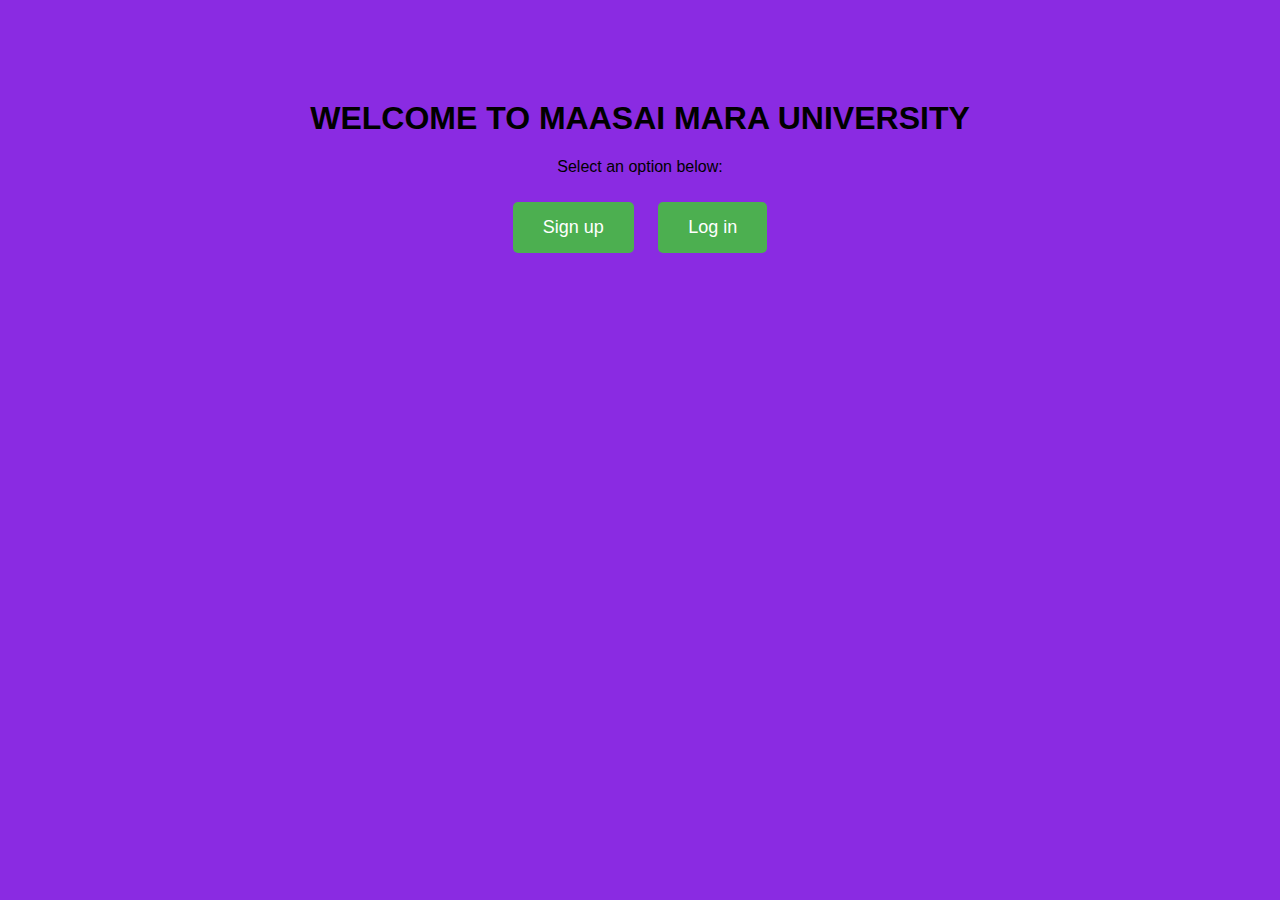
<file: index.html>
<!DOCTYPE html>
<html lang="en">
<head>
    <meta charset="UTF-8">
    <meta name="viewport" content="width=device-width, initial-scale=1.0">
    <title>Homepage</title>
    <style>
        body {
            
            font-family: Arial, sans-serif;
            background-color:blueviolet;
            text-align: center;
            margin: 0;
            padding: 0;
        }

        .container {
            margin-top: 100px;
        }

        .link-button {
            display: inline-block;
            margin: 10px;
            padding: 15px 30px;
            font-size: 18px;
            color: #fff;
            text-decoration: none;
            background-color: #4caf50;
            border-radius: 5px;
            transition: background-color 0.3s;
        }

        .link-button:hover {
            background-color: #45a049;
        }
    </style>
</head>
<body>
    <div class="container">
        <h1>WELCOME TO  MAASAI MARA UNIVERSITY</h1>
        <p>Select an option below:</p>
        <a href="signup.html" class="link-button">Sign up</a>
        <a href="login.html" class="link-button">Log in</a>
    </div>
</body>
</html>
</file>
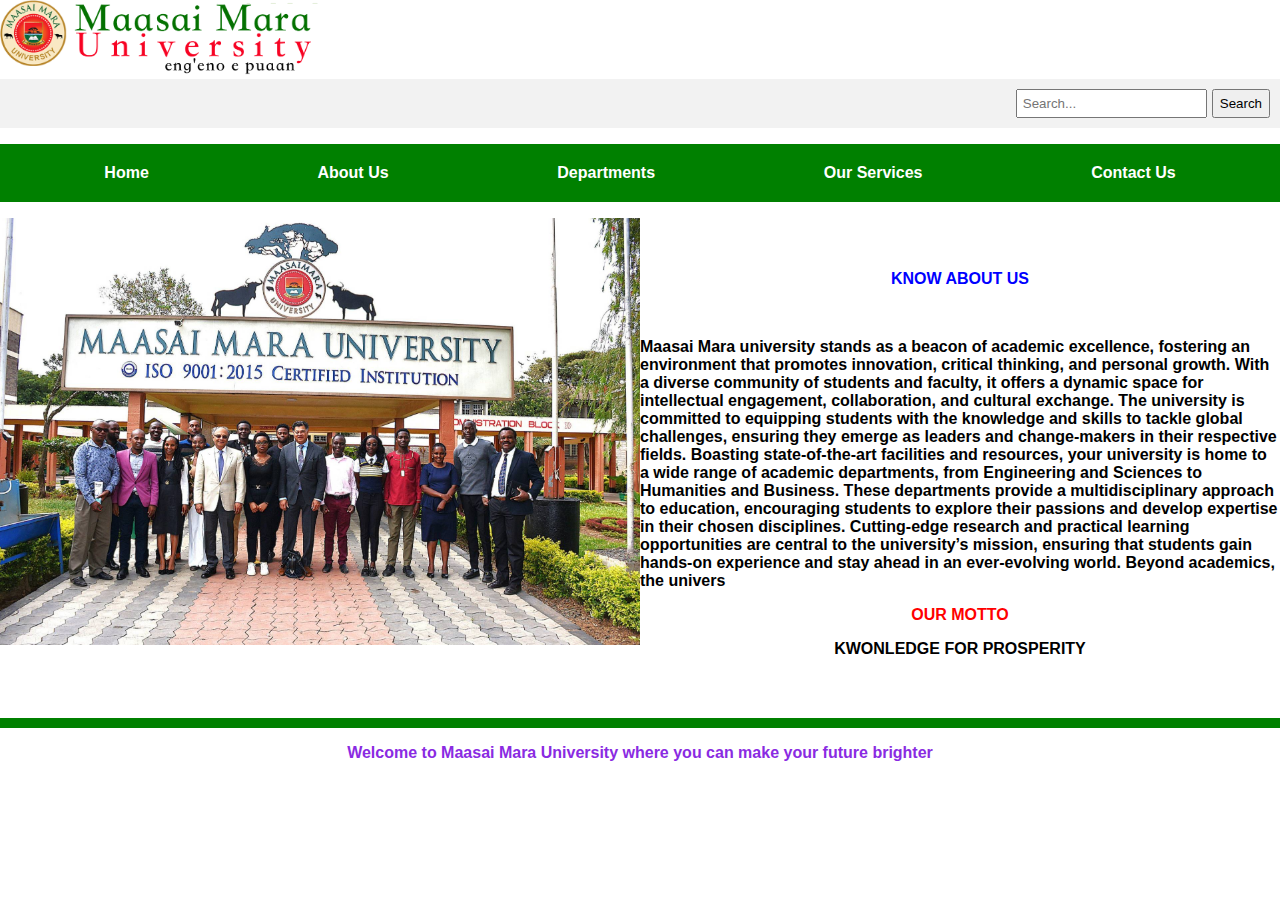
<file: about.html>
<!DOCTYPE html>
<html lang="en">
<head>
    <meta charset="UTF-8">
    <meta name="viewport" content="width=device-width, initial-scale=1.0">
    <title>About us - My Institution</title>
    <link rel="stylesheet" href="styles1.css">
</head>
<body>
    <img src="logo.png" width="25%">
    <div class="search-bar">
        <input type="text" placeholder="Search...">
        <button>Search</button>
    </div>
    <nav>
        <ul class="navbar">
            <li><a href="home.html">Home</a></li>
            <li><a href="about.html">About Us</a></li>
            <li><a href="departments.html">Departments</a></li>
            <li><a href="services.html">Our Services</a></li>
            <li><a href="contact.html">Contact Us</a></li>
        </ul>
    </nav>
     <img src="board.jpg" width="50%" align="left"><br><br>
    <p><b style="color:blue"><center>KNOW ABOUT US</center></b></p><br>
    <p><strong>Maasai Mara university stands as a beacon of academic excellence, fostering an environment that promotes innovation, critical thinking, and personal growth. With a diverse community of students and faculty, it offers a dynamic space for intellectual engagement, collaboration, and cultural exchange. The university is committed to equipping students with the knowledge and skills to tackle global challenges, ensuring they emerge as leaders and change-makers in their respective fields.
        Boasting state-of-the-art facilities and resources, your university is home to a wide range of academic departments, from Engineering and Sciences to Humanities and Business. These departments provide a multidisciplinary approach to education, encouraging students to explore their passions and develop expertise in their chosen disciplines. Cutting-edge research and practical learning opportunities are central to the university’s mission, ensuring that students gain hands-on experience and stay ahead in an ever-evolving world.
        Beyond academics, the univers
        <p><center><b style=color:red>OUR MOTTO</b></center></p>
        <P><center>KWONLEDGE FOR PROSPERITY</center></P><br><br>
        <hr color="green" size="10">
<p><center style="color:blueviolet">Welcome to Maasai Mara University where you can make your future brighter</center></p>
</body>
</html>
</file>
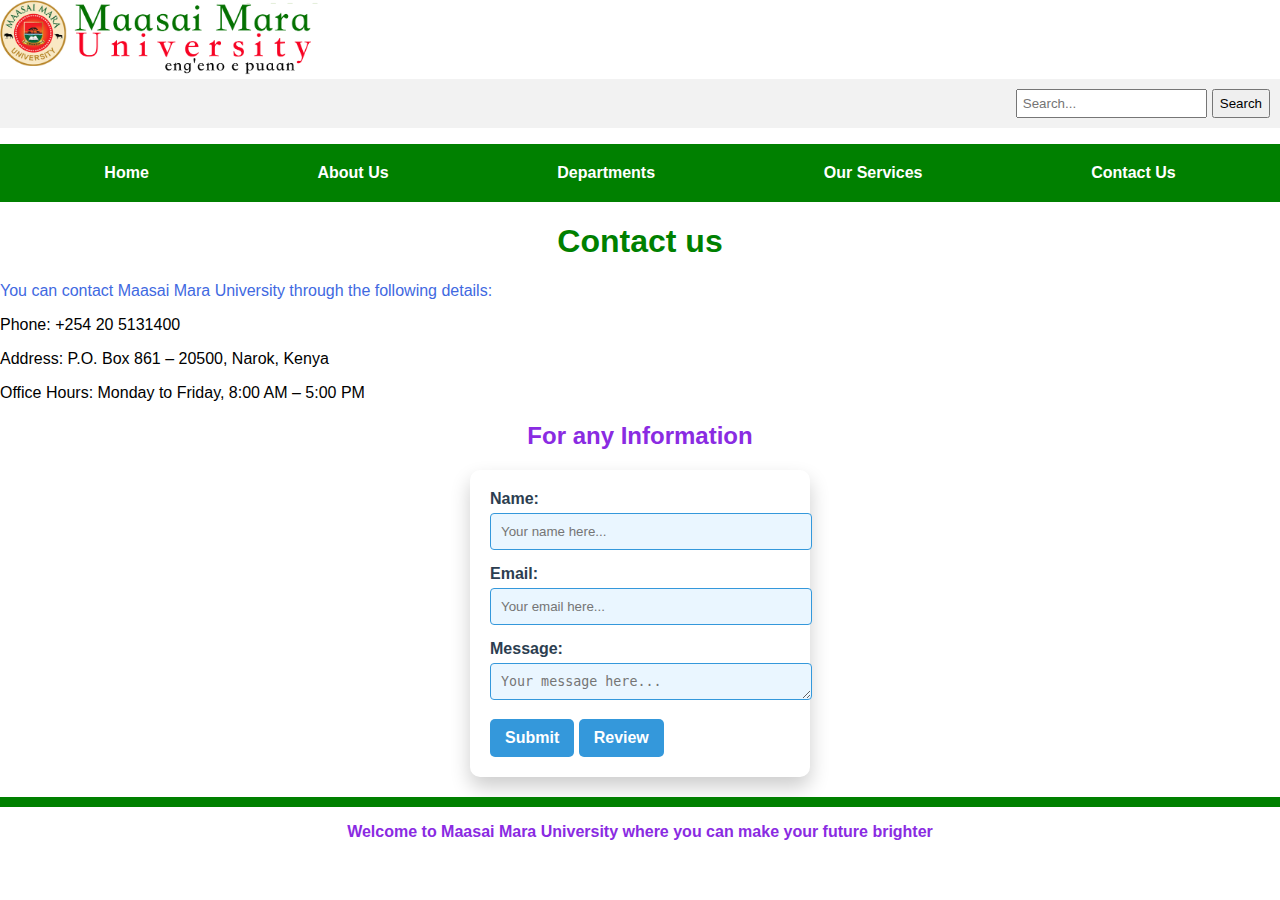
<file: contact.html>
<!DOCTYPE html>
<html lang="en">
<head>
    <meta charset="UTF-8">
    <meta name="viewport" content="width=device-width, initial-scale=1.0">
    <title>Contact - My Institution</title>
    <link rel="stylesheet" href="styles1.css">
</head>
<body>
    <img src="logo.png" width="25%">
    <div class="search-bar">
        <input type="text" placeholder="Search...">
        <button>Search</button>
    </div>
    <nav>
        <ul class="navbar">
            <li><a href="home.html">Home</a></li>
            <li><a href="about.html">About Us</a></li>
            <li><a href="departments.html">Departments</a></li>
            <li><a href="services.html">Our Services</a></li>
            <li><a href="contact.html">Contact Us</a></li>
        </ul>
    </nav>
    <h1><center>Contact us</center></h1>
    <p style="color:royalblue">You can contact Maasai Mara University through the following details:</p>
    <p>Phone: +254 20 5131400</p>
    <p>Address: P.O. Box 861 – 20500, Narok, Kenya</p>
    <p>Office Hours: Monday to Friday, 8:00 AM – 5:00 PM</p>
   
    <!-- Contact Form -->
    <div class="contact-form">
        <link rel="stylesheet" href="styles2.css">
        <h2 style="color:blueviolet"><center>For any Information</center></h2>
        <form action="contact.php" method="POST">
            <label for="name">Name:</label>
            <input type="text" id="name" name="name" placeholder="Your name here..." required>
            <br>
            <label for="email">Email:</label>
            <input type="email" id="email" name="email" placeholder="Your email here..." required>
            <br>
            <label for="message">Message:</label>
            <textarea id="message" name="message" rows="1" placeholder="Your message here..." required></textarea>
            <br>
            <button type="submit">Submit</button>
            <!-- Add this below your "Submit" button in the form -->
<!-- Add this button inside your form -->
<button type="button" onclick="reviewInput()">Review</button>

<script>
    function reviewInput() {
        const name = document.getElementById('name').value;
        const email = document.getElementById('email').value;
        const message = document.getElementById('message').value;

        // Display the entered values for review
        alert(`Review your input:\nName: ${name}\nEmail: ${email}\nMessage: ${message}`);
    }
</script>


        </form>
    </div>
    <hr color="green" size="10">
    <p><center style="color:blueviolet"><b>Welcome to Maasai Mara University where you can make your future brighter</b></center></p>
</body>
</html>
</file>
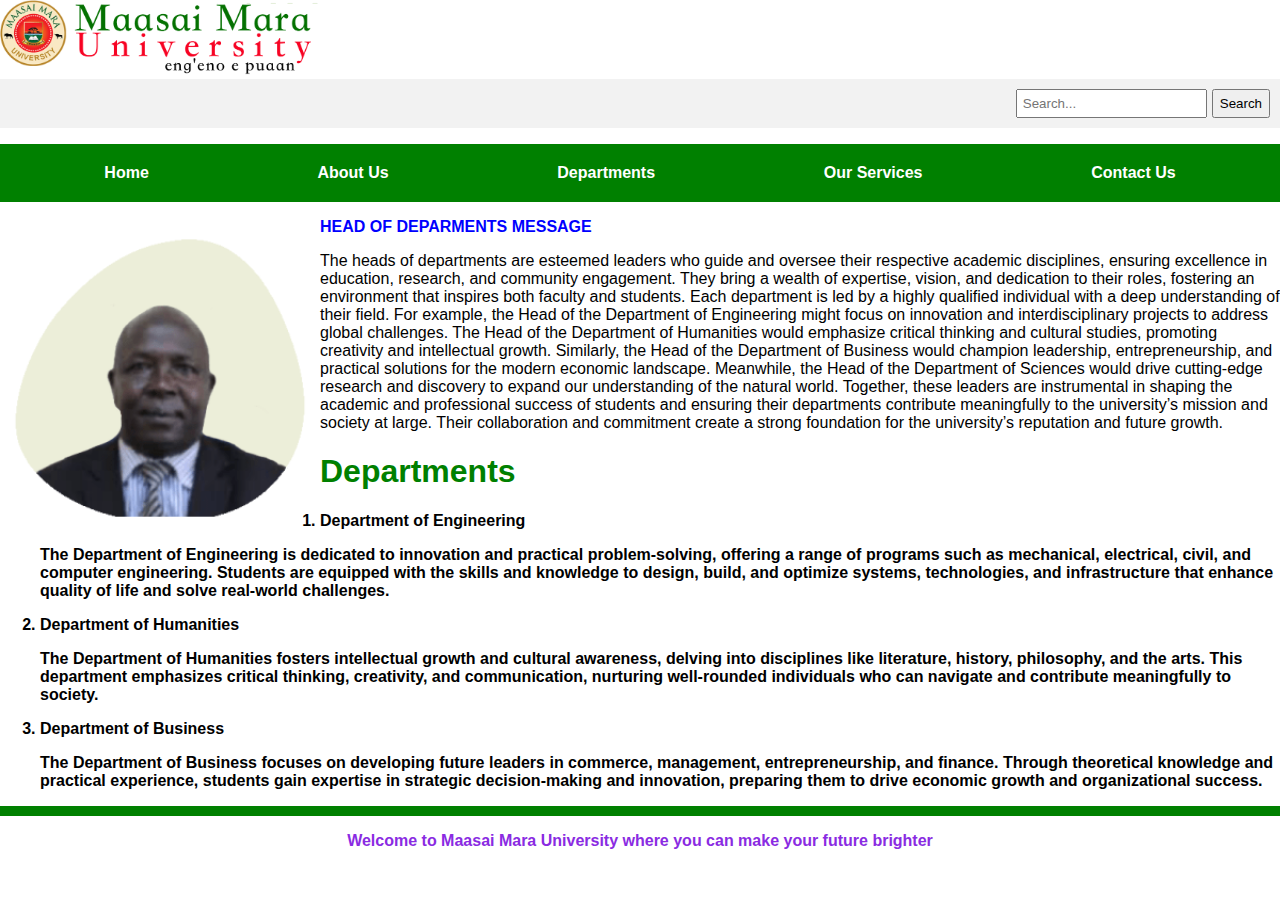
<file: departments.html>
<!DOCTYPE html>
<html lang="en">
<head>
    <meta charset="UTF-8">
    <meta name="viewport" content="width=device-width, initial-scale=1.0">
    <title>Departments - My Institution</title>
    <link rel="stylesheet" href="styles1.css">
</head>
<img src="logo.png" width="25%">
<body>
    <div class="search-bar">
        <input type="text" placeholder="Search...">
        <button>Search</button>
    </div>
    <nav>
        <ul class="navbar">
            <li><a href="home.html">Home</a></li>
            <li><a href="about.html">About Us</a></li>
            <li><a href="departments.html">Departments</a></li>
            <li><a href="services.html">Our Services</a></li>
            <li><a href="contact.html">Contact Us</a></li>
        </ul>
    </nav>
    <img src="img.png" width="25%" align="left">
    <p style="color:blue"><b>HEAD OF DEPARMENTS MESSAGE</b></p>
    <p>The heads of departments are esteemed leaders who guide and oversee their respective academic disciplines, ensuring excellence in education, research, and community engagement. They bring a wealth of expertise, vision, and dedication to their roles, fostering an environment that inspires both faculty and students.
Each department is led by a highly qualified individual with a deep understanding of their field. For example, the Head of the Department of Engineering might focus on innovation and interdisciplinary projects to address global challenges. The Head of the Department of Humanities would emphasize critical thinking and cultural studies, promoting creativity and intellectual growth. Similarly, the Head of the Department of Business would champion leadership, entrepreneurship, and practical solutions for the modern economic landscape. Meanwhile, the Head of the Department of Sciences would drive cutting-edge research and discovery to expand our understanding of the natural world.
Together, these leaders are instrumental in shaping the academic and professional success of students and ensuring their departments contribute meaningfully to the university’s mission and society at large. Their collaboration and commitment create a strong foundation for the university’s reputation and future growth.</p>
    <h1>Departments</h1>
    <ol>
        <li>Department of Engineering</li>
        <p>The Department of Engineering is dedicated to innovation 
            and practical problem-solving, offering a range of programs such as mechanical, 
            electrical, civil, and computer engineering. Students are 
            equipped with the skills and knowledge to design, build, and optimize systems,
            technologies, and infrastructure that enhance quality of life and solve real-world challenges.
            </p>
        <li>Department of Humanities</li>
        <p>The Department of Humanities fosters intellectual growth and cultural awareness, 
            delving into disciplines like literature, history, philosophy, and the arts. 
            This department emphasizes critical thinking, creativity, and communication, 
            nurturing well-rounded individuals who can navigate and contribute meaningfully to society. </p>
        <li>Department of Business</li>
        <p>The Department of Business focuses on developing future leaders in commerce, 
            management, entrepreneurship, and finance. 
            Through theoretical knowledge and practical experience, 
            students gain expertise in strategic decision-making and innovation, 
            preparing them to drive economic growth and organizational success.</p> 
    </ol>
    <hr color="green" size="10">
<p><center style="color:blueviolet"><b>Welcome to Maasai Mara University where you can make your future brighter</b></center></p>
</body>
</html>
</file>
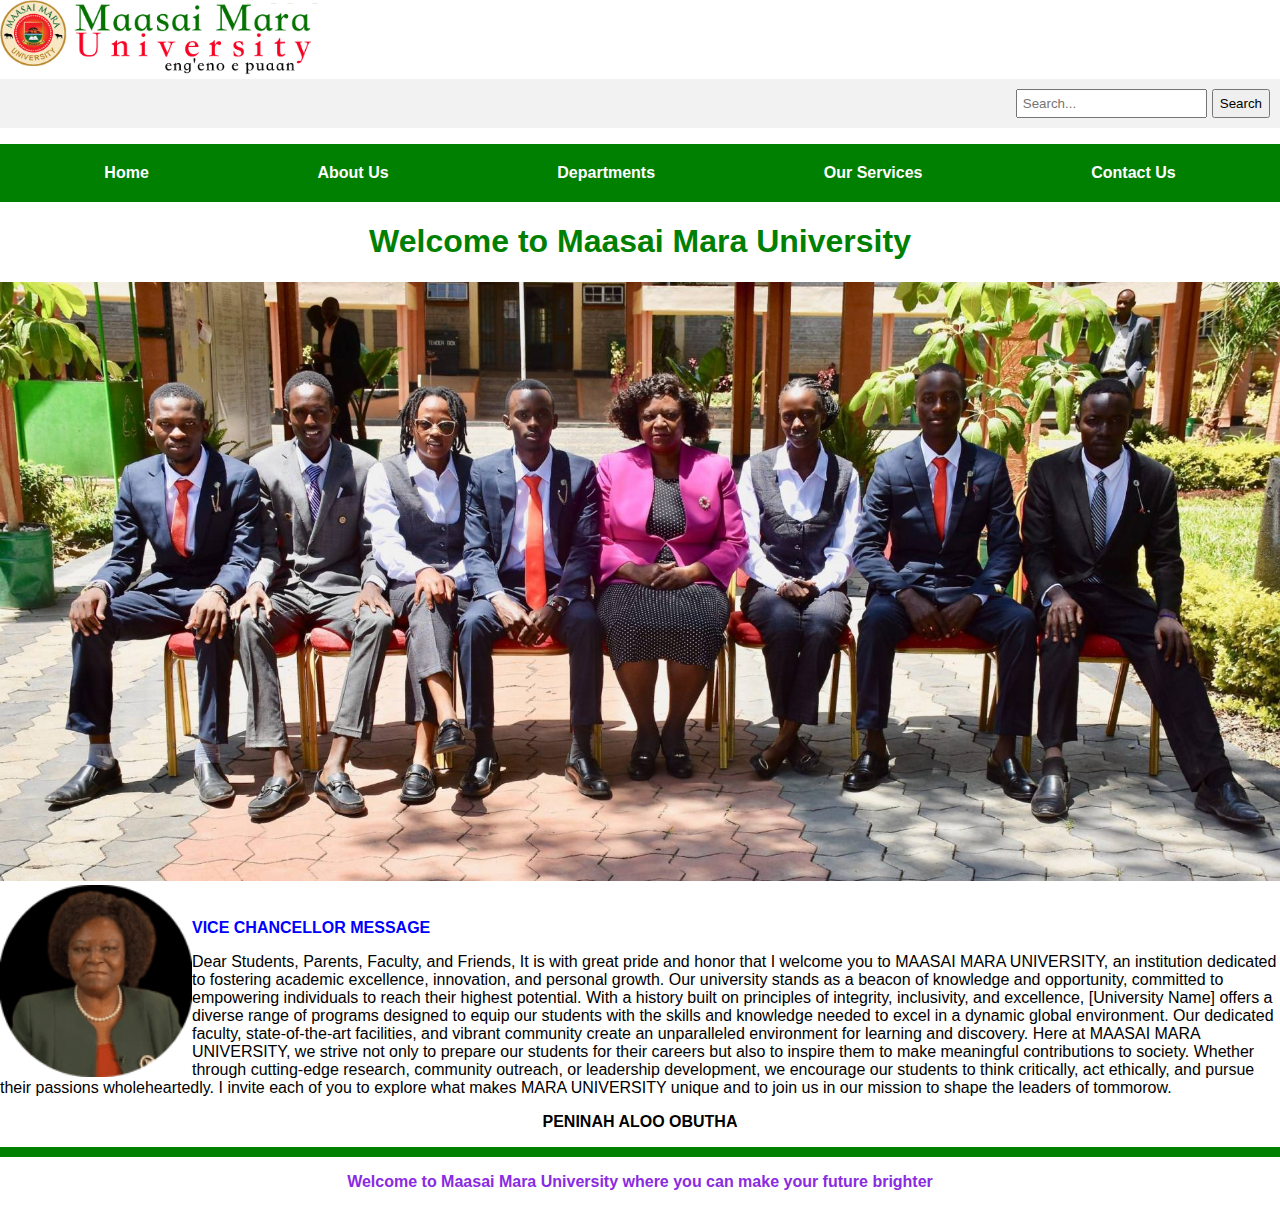
<file: home.html>
<!DOCTYPE html>
<html lang="en">
<head>
    <meta charset="UTF-8">
    <meta name="viewport" content="width=device-width, initial-scale=1.0">
    <title>Home - My Institution</title>
    <link rel="stylesheet" href="styles1.css">
</head>
<body>
    <img src="logo.png" width="25%">
    <div class="search-bar">
        <input type="text" placeholder="Search...">
        <button>Search</button>
    </div>
    <nav>
        <ul class="navbar">
            <li><a href="home.html">Home</a></li>
            <li><a href="about.html">About Us</a></li>
            <li><a href="departments.html">Departments</a></li>
            <li><a href="services.html">Our Services</a></li>
            <li><a href="contact.html">Contact Us</a></li>
        </ul>
    </nav>
    <h1><center>Welcome to Maasai Mara University</center></h1>
    <img src="mmarau.jpg" width="100%">
    <img src="chac.png" width="15%"align="left"><br><br>
    <P style="color:blue"><B>VICE CHANCELLOR MESSAGE</B></P>
    <p>Dear Students, Parents, Faculty, and Friends,
It is with great pride and honor that I welcome you to MAASAI MARA UNIVERSITY, an institution dedicated to fostering academic excellence, innovation, and personal growth. Our university stands as a beacon of knowledge and opportunity, committed to empowering individuals to reach their highest potential.
With a history built on principles of integrity, inclusivity, and excellence, [University Name] offers a diverse range of programs designed to equip our students with the skills and knowledge needed to excel in a dynamic global environment. Our dedicated faculty, state-of-the-art facilities, and vibrant community create an unparalleled environment for learning and discovery.
Here at MAASAI MARA UNIVERSITY, we strive not only to prepare our students for their careers but also to inspire them to make meaningful contributions to society. Whether through cutting-edge research, community outreach, or leadership development, we encourage our students to think critically, act ethically, and pursue their passions wholeheartedly.
I invite each of you to explore what makes MARA UNIVERSITY unique and to join us in our mission to shape the leaders of tommorow.
<P><CENTER><b>PENINAH ALOO OBUTHA</b></CENTER></p>
   <hr color="green" size="10">
<p><center style="color:blueviolet"><b>Welcome to Maasai Mara University where you can make your future brighter</b></center></p>
</body>
</html>
</file>
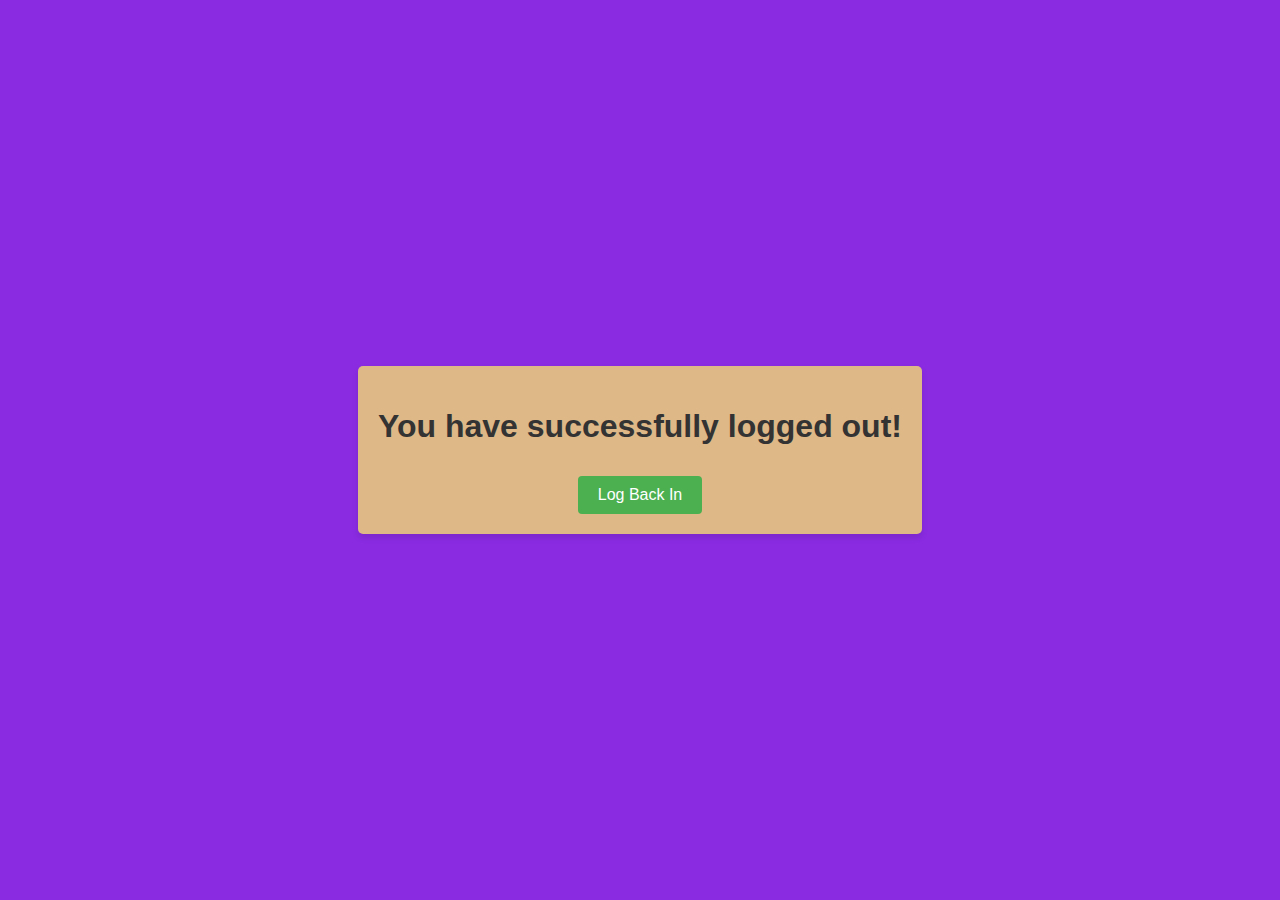
<file: log out.html>
<!DOCTYPE html>
<html lang="en">
<head>
    <meta charset="UTF-8">
    <meta name="viewport" content="width=device-width, initial-scale=1.0">
    <title>Logout</title>
    <link rel="stylesheet" href="styless3.css">
</head>
<body>
    <div class="logout-container">
        <h1>You have successfully logged out!</h1>
        <a href="login.html" class="login-link">Log Back In</a>
    </div>

</body>
</html>
</file>
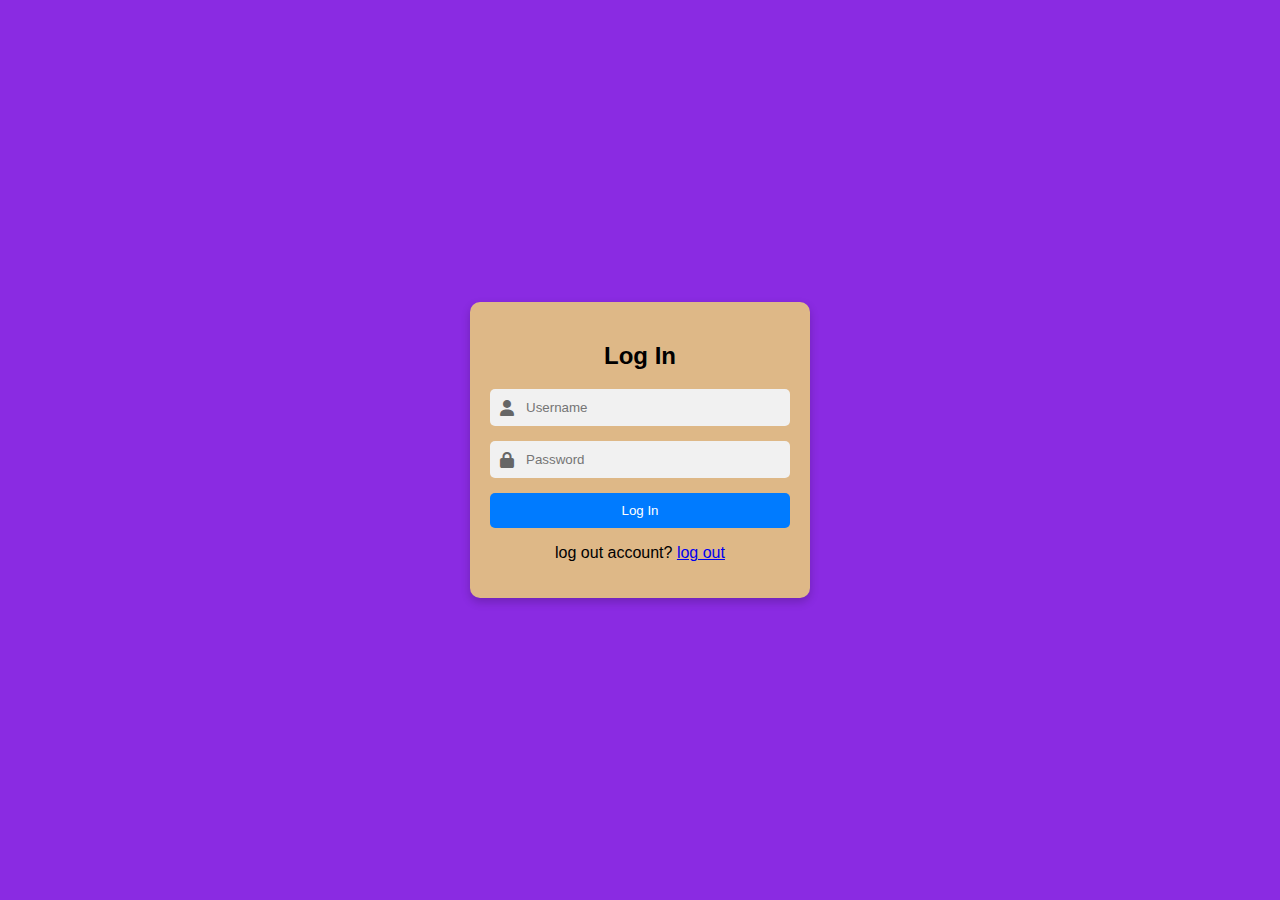
<file: login.html>
<!DOCTYPE html>
<html lang="en">
<head>
    <meta charset="UTF-8">
    <meta name="viewport" content="width=device-width, initial-scale=1.0">
    <title>Log In</title>
    <link rel="stylesheet" href="styles.css">
    <link rel="stylesheet" href="https://cdnjs.cloudflare.com/ajax/libs/font-awesome/6.0.0-beta3/css/all.min.css">
</head>
<body>
    <div class="form-box">
        <h2>Log In</h2>
        <form action="login.php" method="post">
            <div class="input-group">
                <i class="fas fa-user"></i>
                <input type="text" name="username" placeholder="Username" required>
            </div>
            <div class="input-group">
                <i class="fas fa-lock"></i>
                <input type="password" name="password" placeholder="Password" required>
            </div>
            <button type="submit">Log In</button>
            <div class="register-link">
            <p>log out account? <a href="log out.html">log out </a></p>    
            </div>
        </form>
    </div>
</body>
</html>
</file>
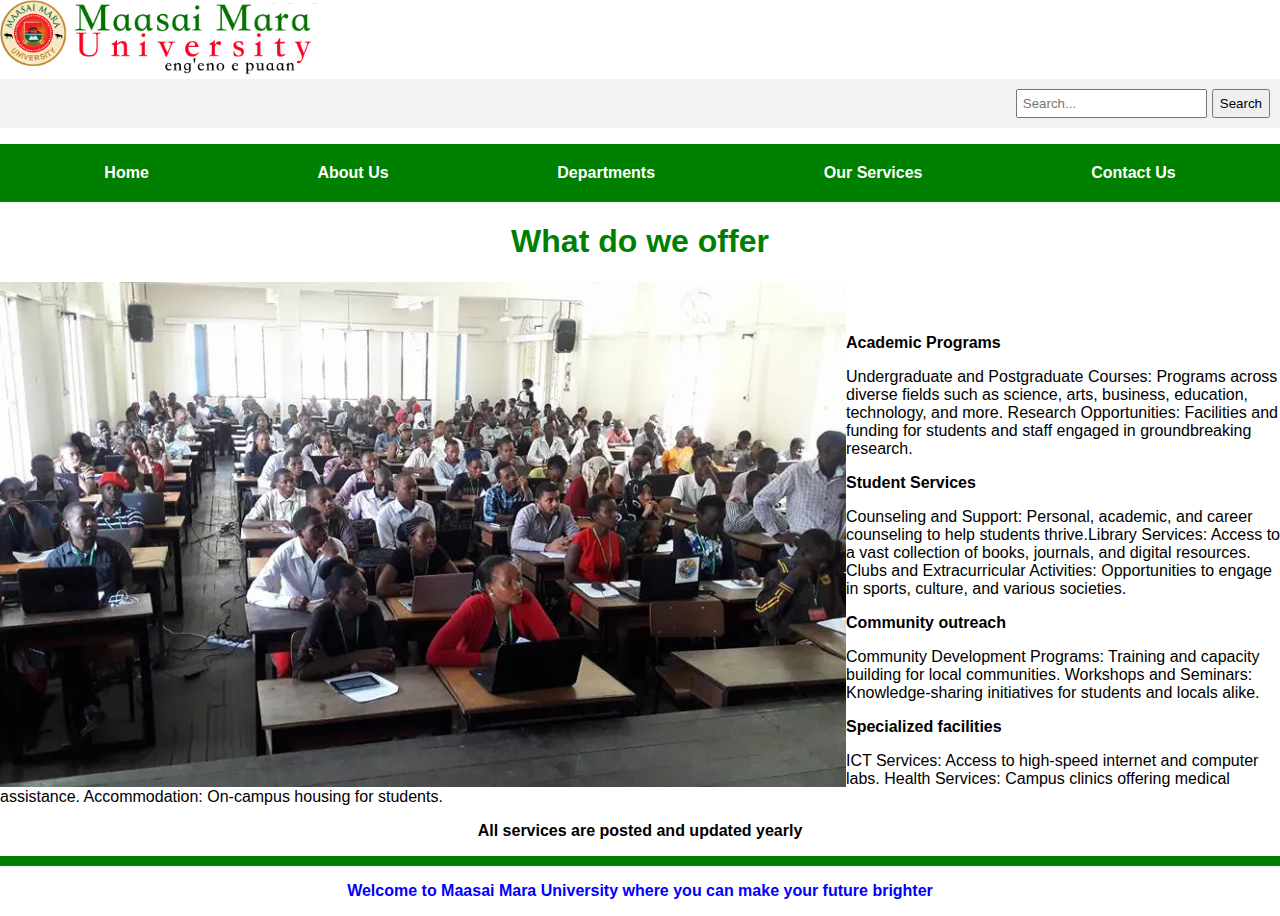
<file: services.html>
<!DOCTYPE html>
<html lang="en">
<head>
    <meta charset="UTF-8">
    <meta name="viewport" content="width=device-width, initial-scale=1.0">
    <title>Our services- My Institution</title>
    <link rel="stylesheet" href="styles1.css">
</head>
<body>
    <img src="logo.png" width="25%">
    <div class="search-bar">
        <input type="text" placeholder="Search...">
        <button>Search</button>
    </div>
    <nav>
        <ul class="navbar">
            <li><a href="home.html">Home</a></li>
            <li><a href="about.html">About Us</a></li>
            <li><a href="departments.html">Departments</a></li>
            <li><a href="services.html">Our Services</a></li>
            <li><a href="contact.html">Contact Us</a></li>
        </ul>
    </nav>
    <h1><center>What do we offer</center></h1>
    <img src="comp.webp" align="left">
    <br><br>
    <p><b>Academic Programs</b></p>
    <p>Undergraduate and Postgraduate Courses: Programs across diverse fields such as science, arts, business, education, technology, and more.
        Research Opportunities: Facilities and funding for students and staff engaged in groundbreaking research.</p>
     
     <p><b>Student Services</b></p>
        <p>Counseling and Support: Personal, academic, and career counseling to help students thrive.Library Services: Access to a vast collection of books, journals, and digital resources.
         Clubs and Extracurricular Activities: Opportunities to engage in sports, culture, and various societies.</p>
        
     <p><b>Community outreach</b></p>
         <p>Community Development Programs: Training and capacity building for local communities.
         Workshops and Seminars: Knowledge-sharing initiatives for students and locals alike.</p>  
        
       <p><b>Specialized facilities</b></p>
         <p>ICT Services: Access to high-speed internet and computer labs.
            Health Services: Campus clinics offering medical assistance.
            Accommodation: On-campus housing for students.</p> 
        
            <p><b><center>All services are posted and updated yearly</center></b></p>
           
            <hr color="green" size="10">
        <p><center style=" color:blue"><b>Welcome to Maasai Mara University where you can make your future brighter</b></center></p>
</body>
</html>
</file>
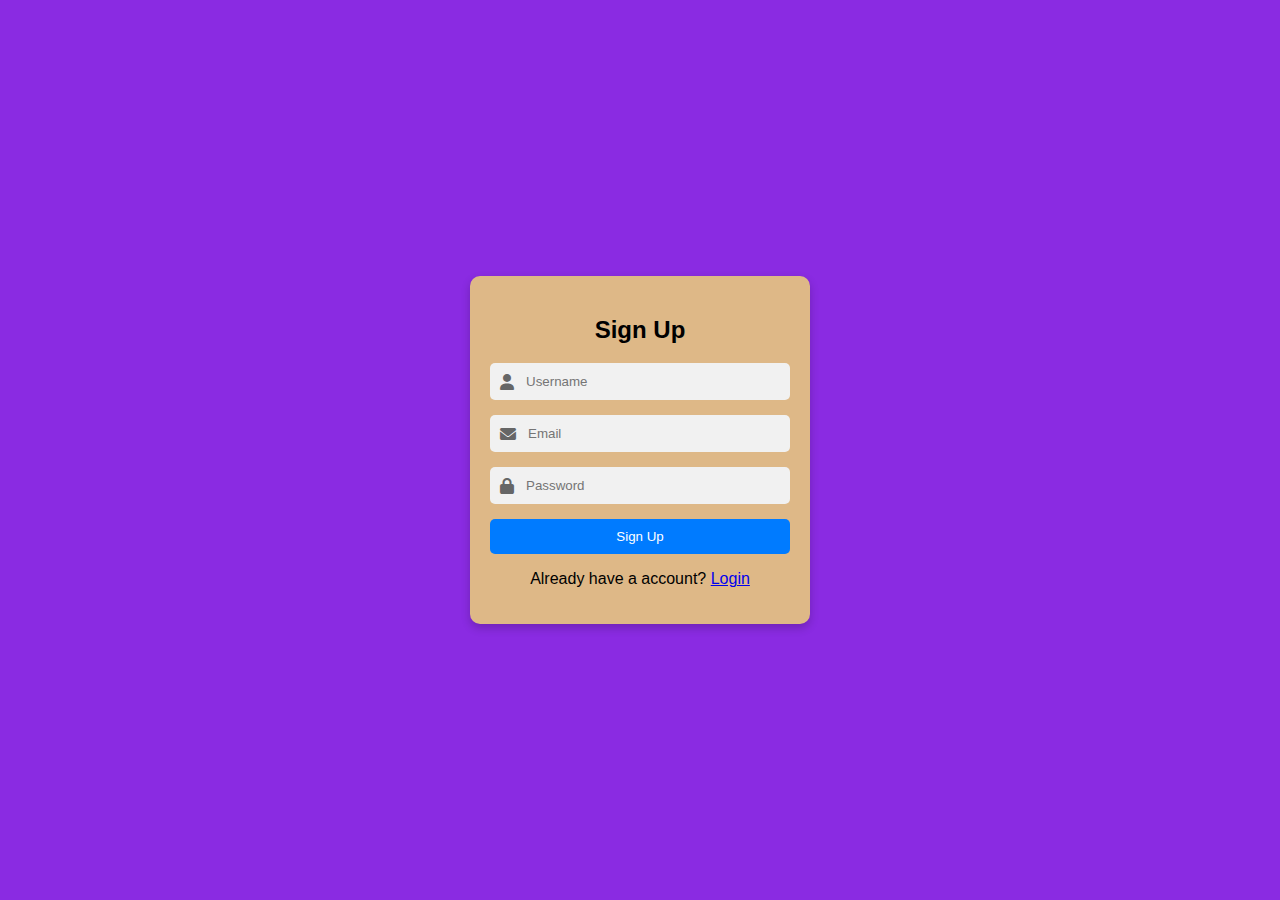
<file: signup.html>
<!DOCTYPE html>
<html lang="en">
<head>
    <meta charset="UTF-8">
    <meta name="viewport" content="width=device-width, initial-scale=1.0">
    <title>Sign Up</title>
    <link rel="stylesheet" href="styles.css">
    <link rel="stylesheet" href="https://cdnjs.cloudflare.com/ajax/libs/font-awesome/6.0.0-beta3/css/all.min.css">
</head>
<body>
     <div class="form-box">
        <h2>Sign Up</h2>
        <form action="signup.php" method="post">
            <div class="input-group">
                <i class="fas fa-user"></i>
                <input type="text" name="username" placeholder="Username" required>
            </div>
            <div class="input-group">
                <i class="fas fa-envelope"></i>
                <input type="email" name="email" placeholder="Email" required>
            </div>
            <div class="input-group">
                <i class="fas fa-lock"></i>
                <input type="password" name="password" placeholder="Password" required>
            </div>
            <button type="submit">Sign Up</button>
            <div class="register-link">
                <p>Already have a account? <a href="login.html">Login</a></p>    
                </div>
        </form>
    </div>
</body>
</html>
</file>
<file: styles1.css>
body {
    font-family: Arial, sans-serif;
    margin: 0;
    padding: 0;
}

.navbar {
    display: flex;
    justify-content: space-around;
    list-style: none;
    background-color: green;
    padding: 20px;
}

.navbar li a {
    text-decoration: none;
    color: white;
    font-weight: bold;
}

.search-bar button:hover{
    background-color: #d32f2f;
}

.search-bar {
    display: flex;
    justify-content: flex-end;
    padding: 10px;
    background-color: #f2f2f2;
}

.search-bar input {
    padding: 5px;
    margin-right: 5px;
}

h1 {
    color: green;
}

ol {
    font-weight: bold;
}
</file>
<file: styles2.css>
/* Form container styling */
form {
    background-color: white; /* Light blue background */
    max-width: 300px;       /* Container maximum width */
    margin: 20px auto;      /* Centering the form */
    padding: 20px;          /* Padding around the form contents */
    border-radius: 10px;    /* Rounded corners */
    box-shadow: 0 10px 20px rgba(0, 0, 0, 0.2); /* Shadow effect */
}

/* Label styling */
form label {
    font-weight: bold;              /* Bold text */
    color: #2c3e50;                 /* Dark blue color */
    margin-bottom: 5px;            /* Space below the label */
    display: block;                 /* Block display */
}

/* Input and textarea styling */
form input, form textarea {
    width: 100%;                   /* Full width of the parent container */
    padding: 10px;                /* Padding inside the input/textarea */
    margin-bottom: 15px;          /* Space below the input/textarea */
    border: 1px solid #3498db;    /* Blue border */
    border-radius: 4px;           /* Rounded corners */
    background-color: #eaf6ff;    /* Light blue input background */
}

/* Submit button styling */
form button {
    background-color: #3498db;    /* Blue background for button */
    color: #ffffff;                /* White text */
    padding: 10px 15px;           /* Padding around the button text */
    border: none;                  /* No border */
    border-radius: 5px;           /* Rounded corners */
    cursor: pointer;               /* Pointer cursor on hover */
    font-size: 16px;               /* Font size */
    font-weight: bold;             /* Bold text */
}

form button:hover {
    background-color: #1d6fa5;     /* Darker blue on hover */
}

/* Add some focus effects */
form input:focus, form textarea:focus {
    outline: none;                 /* No outline when focused */
    border-color: #1d6fa5;        /* Darker blue border on focus */
    background-color: #ffffff;    /* White background on focus */
}
</file>
<file: styless3.css>
body {
    font-family: Arial, sans-serif;
    background-color: blueviolet;
    display: flex;
    justify-content: center;
    align-items: center;
    height: 100vh;
    margin: 0;
}

.logout-container {
    text-align: center;
    background-color: burlywood;
    padding: 20px;
    border-radius: 5px;
    box-shadow: 0px 4px 6px rgba(0, 0, 0, 0.1);
}

h1 {
    color: #333333;
}

.login-link {
    display: inline-block;
    margin-top: 10px;
    padding: 10px 20px;
    text-decoration: none;
    color: #ffffff;
    background-color: #4caf50;
    border-radius: 4px;
}

.login-link:hover {
    background-color: #45a049;
}
</file>
<file: styles.css>
body {
    font-family: Arial, sans-serif;
    display: flex;
    justify-content: center;
    align-items: center;
    min-height: 100vh;
    margin: 0;
    background-color: blueviolet;
}

.form-box {
    background: burlywood;
    padding: 20px;
    border-radius: 10px;
    box-shadow: 0 4px 10px rgba(0, 0, 0, 0.2);
    text-align: center;
    width: 300px;
}

.input-group {
    display: flex;
    align-items: center;
    margin: 15px 0;
    background: #f1f1f1;
    border-radius: 5px;
    padding: 10px;
}

.input-group i {
    color: #666;
    margin-right: 10px;
}

input {
    width: 100%;
    border: none;
    outline: none;
    background: transparent;
}

button {
    width: 100%;
    padding: 10px;
    background-color: #007BFF;
    color: white;
    border: none;
    border-radius: 5px;
    cursor: pointer;
}

button:hover {
    background-color: #0056b3;
}
</file>
